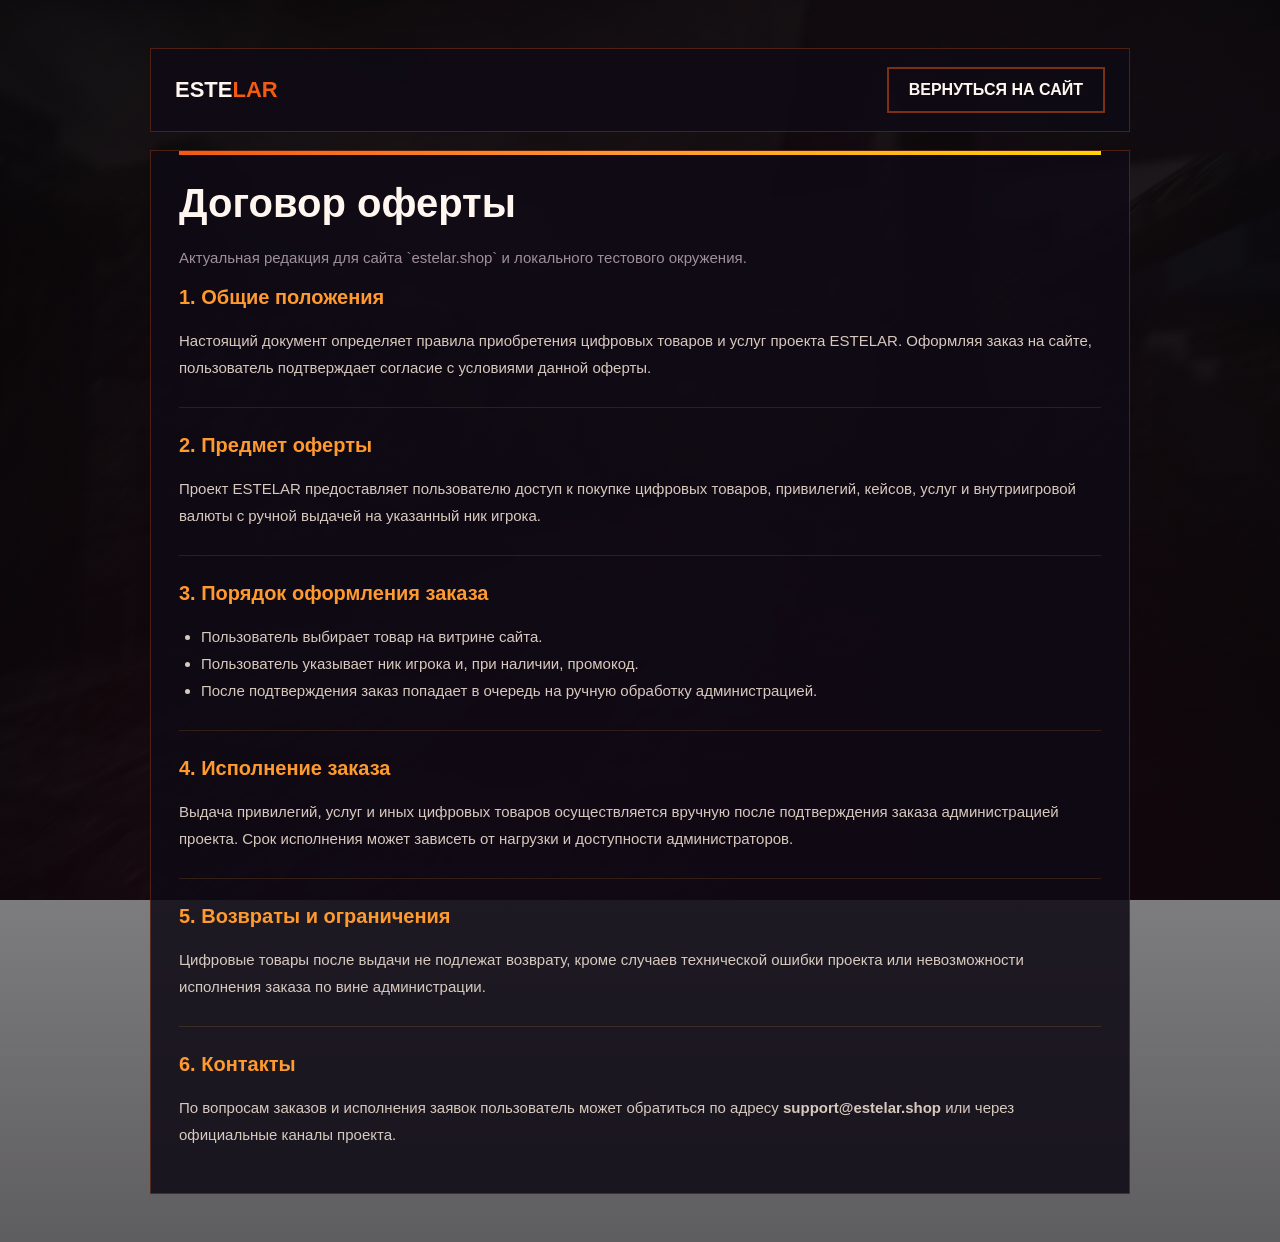
<file: oferta.html>
<!DOCTYPE html>
<!-- Автор: Kuruma -->
<html lang="ru">
  <head>
    <meta charset="utf-8" />
    <meta content="width=device-width, initial-scale=1" name="viewport" />
    <title>Договор оферты | ESTELAR</title>
    <style>
      :root {
        --bg: #0f0912;
        --panel: rgba(15, 10, 20, 0.86);
        --panel-soft: rgba(21, 14, 27, 0.72);
        --border: rgba(243, 90, 18, 0.28);
        --accent: #f35a12;
        --accent-soft: #ff9a2f;
        --gold: #ffd200;
        --text: #fff7ef;
        --text-secondary: #d8c9be;
        --text-muted: #9f8f9d;
      }

      * {
        box-sizing: border-box;
      }

      body {
        margin: 0;
        min-height: 100vh;
        font-family: Montserrat, Arial, sans-serif;
        background:
          linear-gradient(180deg, rgba(8, 6, 10, 0.2), rgba(8, 6, 10, 0.65)),
          url(assets/images/image-01-9002091625.png) fixed no-repeat top center;
        background-size: cover;
        color: var(--text);
      }

      .wrap {
        width: min(980px, calc(100% - 32px));
        margin: 48px auto;
      }

      .topbar,
      .panel {
        background: var(--panel);
        border: 1px solid var(--border);
        box-shadow: none;
      }

      .topbar {
        display: flex;
        align-items: center;
        justify-content: space-between;
        gap: 16px;
        padding: 18px 24px;
      }

      .brand {
        color: var(--text);
        text-decoration: none;
        font-size: 22px;
        font-weight: 700;
        text-transform: uppercase;
      }

      .brand span {
        color: var(--accent);
      }

      .back {
        display: inline-flex;
        align-items: center;
        justify-content: center;
        padding: 12px 20px;
        border: 2px solid rgba(243, 90, 18, 0.48);
        color: var(--text);
        text-decoration: none;
        font-weight: 700;
        text-transform: uppercase;
      }

      .back:hover {
        box-shadow: 0 0 24px rgba(243, 90, 18, 0.32);
      }

      .panel {
        margin-top: 18px;
        padding: 30px 28px;
      }

      .panel::before {
        content: "";
        display: block;
        width: 100%;
        height: 4px;
        margin: -30px 0 26px;
        background: linear-gradient(90deg, var(--accent), var(--accent-soft), var(--gold));
      }

      h1,
      h2 {
        margin: 0 0 18px;
        font-weight: 700;
      }

      h1 {
        font-size: clamp(28px, 5vw, 40px);
      }

      h2 {
        font-size: 20px;
        color: var(--accent-soft);
      }

      p,
      li {
        color: var(--text-secondary);
        line-height: 1.8;
        font-size: 15px;
      }

      ul {
        margin: 0;
        padding-left: 22px;
      }

      .muted {
        color: var(--text-muted);
      }

      .section + .section {
        margin-top: 26px;
        padding-top: 26px;
        border-top: 1px solid rgba(255, 154, 47, 0.14);
      }

      @media (max-width: 640px) {
        .wrap {
          width: min(100%, calc(100% - 20px));
          margin: 18px auto 28px;
        }

        .topbar,
        .panel {
          padding-left: 18px;
          padding-right: 18px;
        }

        .topbar {
          flex-direction: column;
          align-items: flex-start;
        }

        .back {
          width: 100%;
        }
      }
    </style>
  </head>
  <body>
    <div class="wrap">
      <div class="topbar">
        <a class="brand" href="/#home">ESTE<span>LAR</span></a>
        <a class="back" href="/#home">Вернуться на сайт</a>
      </div>

      <div class="panel">
        <h1>Договор оферты</h1>
        <p class="muted">Актуальная редакция для сайта `estelar.shop` и локального тестового окружения.</p>

        <div class="section">
          <h2>1. Общие положения</h2>
          <p>
            Настоящий документ определяет правила приобретения цифровых товаров и услуг проекта ESTELAR.
            Оформляя заказ на сайте, пользователь подтверждает согласие с условиями данной оферты.
          </p>
        </div>

        <div class="section">
          <h2>2. Предмет оферты</h2>
          <p>
            Проект ESTELAR предоставляет пользователю доступ к покупке цифровых товаров, привилегий,
            кейсов, услуг и внутриигровой валюты с ручной выдачей на указанный ник игрока.
          </p>
        </div>

        <div class="section">
          <h2>3. Порядок оформления заказа</h2>
          <ul>
            <li>Пользователь выбирает товар на витрине сайта.</li>
            <li>Пользователь указывает ник игрока и, при наличии, промокод.</li>
            <li>После подтверждения заказ попадает в очередь на ручную обработку администрацией.</li>
          </ul>
        </div>

        <div class="section">
          <h2>4. Исполнение заказа</h2>
          <p>
            Выдача привилегий, услуг и иных цифровых товаров осуществляется вручную после подтверждения
            заказа администрацией проекта. Срок исполнения может зависеть от нагрузки и доступности
            администраторов.
          </p>
        </div>

        <div class="section">
          <h2>5. Возвраты и ограничения</h2>
          <p>
            Цифровые товары после выдачи не подлежат возврату, кроме случаев технической ошибки проекта
            или невозможности исполнения заказа по вине администрации.
          </p>
        </div>

        <div class="section">
          <h2>6. Контакты</h2>
          <p>
            По вопросам заказов и исполнения заявок пользователь может обратиться по адресу
            <strong>support@estelar.shop</strong> или через официальные каналы проекта.
          </p>
        </div>
      </div>
    </div>
  </body>
</html>
</file>
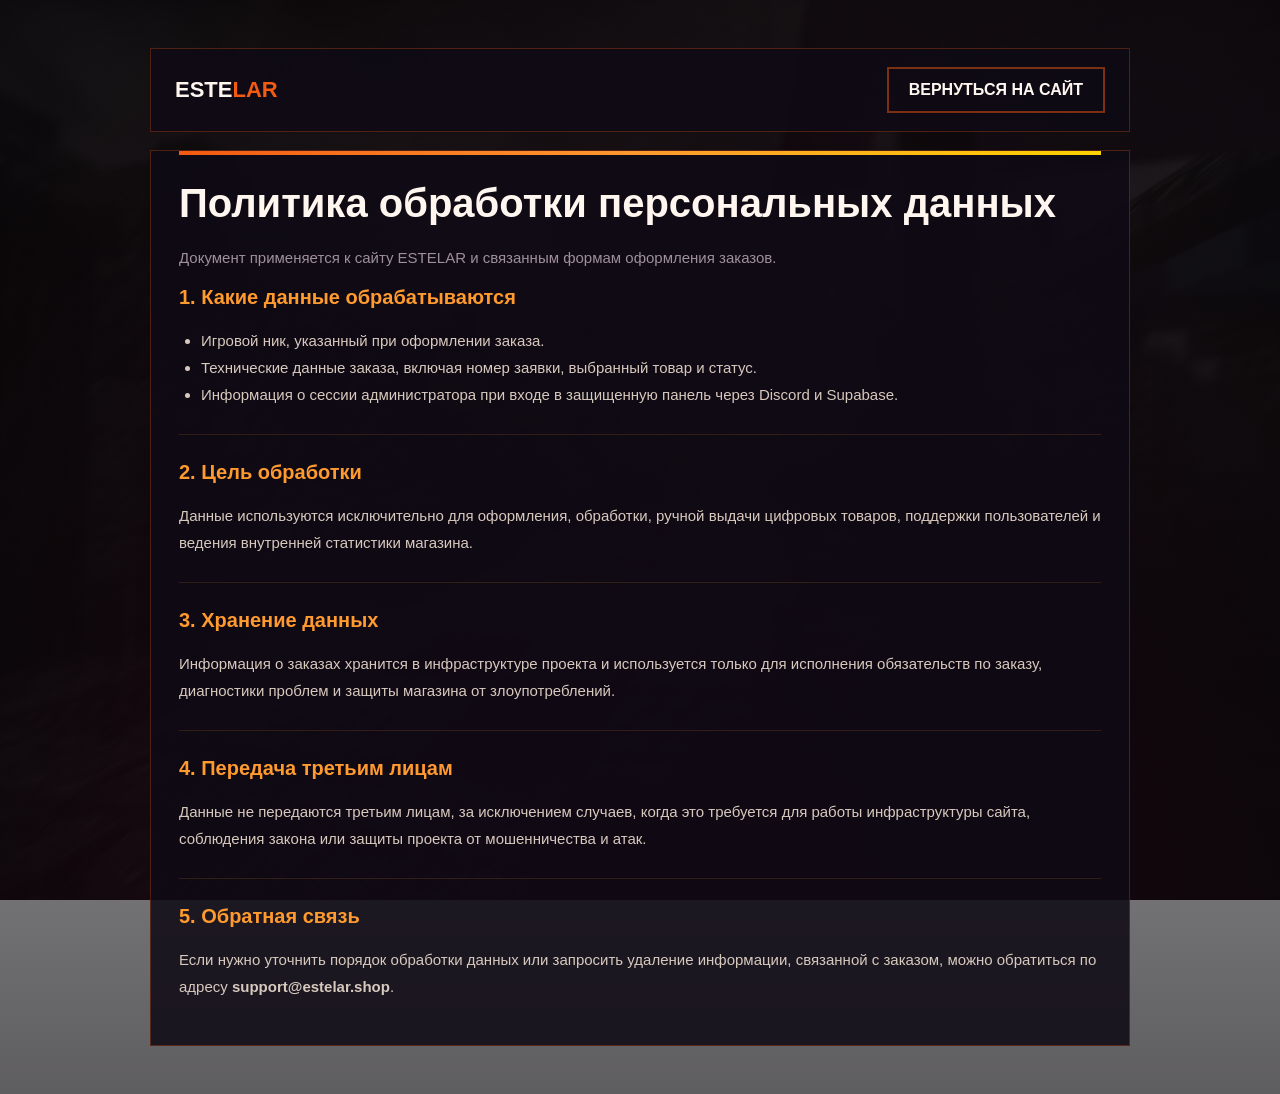
<file: privacy.html>
<!DOCTYPE html>
<!-- Автор: Kuruma -->
<html lang="ru">
  <head>
    <meta charset="utf-8" />
    <meta content="width=device-width, initial-scale=1" name="viewport" />
    <title>Политика обработки данных | ESTELAR</title>
    <style>
      :root {
        --bg: #0f0912;
        --panel: rgba(15, 10, 20, 0.86);
        --border: rgba(243, 90, 18, 0.28);
        --accent: #f35a12;
        --accent-soft: #ff9a2f;
        --gold: #ffd200;
        --text: #fff7ef;
        --text-secondary: #d8c9be;
        --text-muted: #9f8f9d;
      }

      * {
        box-sizing: border-box;
      }

      body {
        margin: 0;
        min-height: 100vh;
        font-family: Montserrat, Arial, sans-serif;
        background:
          linear-gradient(180deg, rgba(8, 6, 10, 0.2), rgba(8, 6, 10, 0.65)),
          url(assets/images/image-01-9002091625.png) fixed no-repeat top center;
        background-size: cover;
        color: var(--text);
      }

      .wrap {
        width: min(980px, calc(100% - 32px));
        margin: 48px auto;
      }

      .topbar,
      .panel {
        background: var(--panel);
        border: 1px solid var(--border);
      }

      .topbar {
        display: flex;
        align-items: center;
        justify-content: space-between;
        gap: 16px;
        padding: 18px 24px;
      }

      .brand {
        color: var(--text);
        text-decoration: none;
        font-size: 22px;
        font-weight: 700;
        text-transform: uppercase;
      }

      .brand span {
        color: var(--accent);
      }

      .back {
        display: inline-flex;
        align-items: center;
        justify-content: center;
        padding: 12px 20px;
        border: 2px solid rgba(243, 90, 18, 0.48);
        color: var(--text);
        text-decoration: none;
        font-weight: 700;
        text-transform: uppercase;
      }

      .back:hover {
        box-shadow: 0 0 24px rgba(243, 90, 18, 0.32);
      }

      .panel {
        margin-top: 18px;
        padding: 30px 28px;
      }

      .panel::before {
        content: "";
        display: block;
        width: 100%;
        height: 4px;
        margin: -30px 0 26px;
        background: linear-gradient(90deg, var(--accent), var(--accent-soft), var(--gold));
      }

      h1,
      h2 {
        margin: 0 0 18px;
        font-weight: 700;
      }

      h1 {
        font-size: clamp(28px, 5vw, 40px);
      }

      h2 {
        font-size: 20px;
        color: var(--accent-soft);
      }

      p,
      li {
        color: var(--text-secondary);
        line-height: 1.8;
        font-size: 15px;
      }

      ul {
        margin: 0;
        padding-left: 22px;
      }

      .muted {
        color: var(--text-muted);
      }

      .section + .section {
        margin-top: 26px;
        padding-top: 26px;
        border-top: 1px solid rgba(255, 154, 47, 0.14);
      }

      @media (max-width: 640px) {
        .wrap {
          width: min(100%, calc(100% - 20px));
          margin: 18px auto 28px;
        }

        .topbar,
        .panel {
          padding-left: 18px;
          padding-right: 18px;
        }

        .topbar {
          flex-direction: column;
          align-items: flex-start;
        }

        .back {
          width: 100%;
        }
      }
    </style>
  </head>
  <body>
    <div class="wrap">
      <div class="topbar">
        <a class="brand" href="/#home">ESTE<span>LAR</span></a>
        <a class="back" href="/#home">Вернуться на сайт</a>
      </div>

      <div class="panel">
        <h1>Политика обработки персональных данных</h1>
        <p class="muted">Документ применяется к сайту ESTELAR и связанным формам оформления заказов.</p>

        <div class="section">
          <h2>1. Какие данные обрабатываются</h2>
          <ul>
            <li>Игровой ник, указанный при оформлении заказа.</li>
            <li>Технические данные заказа, включая номер заявки, выбранный товар и статус.</li>
            <li>Информация о сессии администратора при входе в защищенную панель через Discord и Supabase.</li>
          </ul>
        </div>

        <div class="section">
          <h2>2. Цель обработки</h2>
          <p>
            Данные используются исключительно для оформления, обработки, ручной выдачи цифровых товаров,
            поддержки пользователей и ведения внутренней статистики магазина.
          </p>
        </div>

        <div class="section">
          <h2>3. Хранение данных</h2>
          <p>
            Информация о заказах хранится в инфраструктуре проекта и используется только для исполнения
            обязательств по заказу, диагностики проблем и защиты магазина от злоупотреблений.
          </p>
        </div>

        <div class="section">
          <h2>4. Передача третьим лицам</h2>
          <p>
            Данные не передаются третьим лицам, за исключением случаев, когда это требуется для работы
            инфраструктуры сайта, соблюдения закона или защиты проекта от мошенничества и атак.
          </p>
        </div>

        <div class="section">
          <h2>5. Обратная связь</h2>
          <p>
            Если нужно уточнить порядок обработки данных или запросить удаление информации, связанной
            с заказом, можно обратиться по адресу <strong>support@estelar.shop</strong>.
          </p>
        </div>
      </div>
    </div>
  </body>
</html>
</file>
